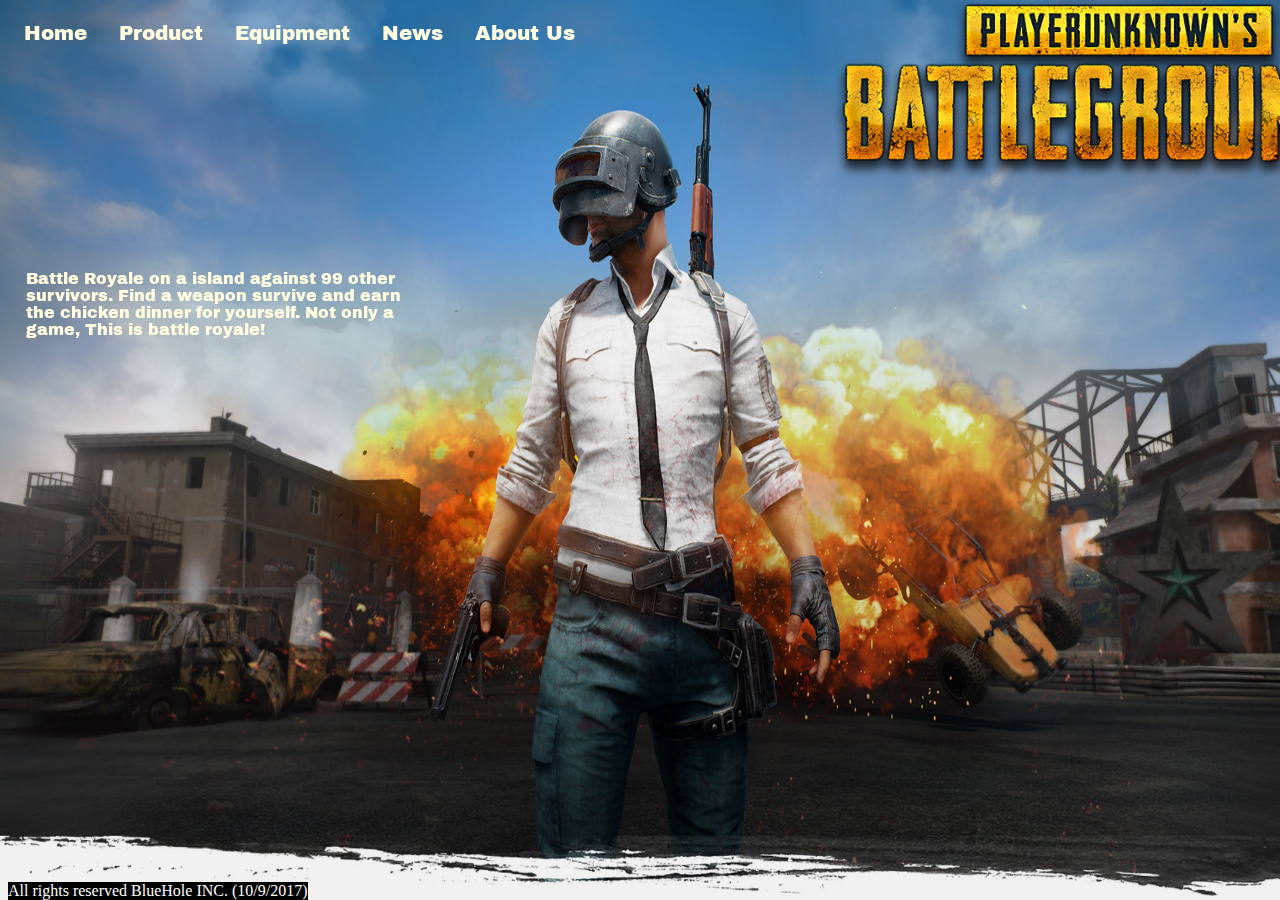
<file: index.html>
<!DOCTYPE html>
<html>
<head>
<link rel="shortcut icon" href="bilder/P99.ico" type="favicon/ico" />
<meta charset="utf-8">
<meta name="viewport" content="width=device-width, initial-scale=1.0">
<link href="https://fonts.googleapis.com/css?family=Archivo+Black" rel="stylesheet">
<title>Winner winner, chicken dinner</title>
<link href="css/custom.css" rel="stylesheet">
</head>
<body>
<!-- Bakgrunns bilde -->
<img src="bilder/bakgrunn.jpg" class="bg" alt="Error picture not found.">
<div class="navtop" id="myTopnav">
  <a href="index.html">Home</a>
  <a href="produkt.html">Product</a>
  <a href="Utstyr.html">Equipment</a>
  <a href="Nyheter.html">News</a>
  <a href="Omoss.html">About Us</a>
</div>
<div class="textleft">
Battle Royale on a island against 99 other survivors.
Find a weapon survive and earn the chicken dinner for yourself.
Not only a game, This is battle royale!
</div>
<!-- Playersunknown's Battlegrounds bilde  og bluehole-->
<div class="logo">
<img src="bilder/logo1.png" alt="Error picture not found.">
</div>
<div class="bluehole">
<img src="bilder/bluehole.png" alt="Error picture not found.">
</div>
<footer> All rights reserved BlueHole INC.  (10/9/2017)</footer>
</body>
</html>
</file>
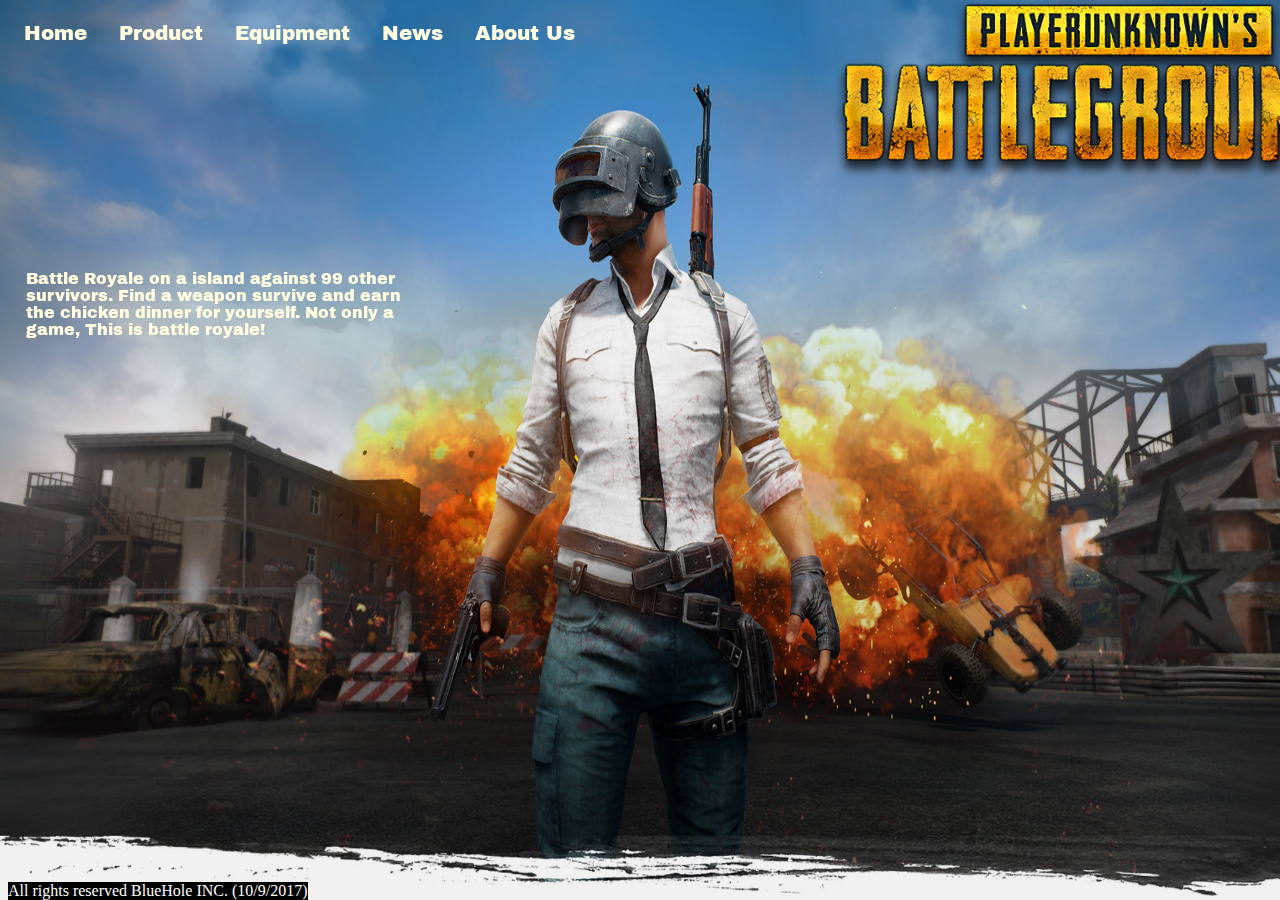
<file: Hjem.html>
<!DOCTYPE html>
<html>
<head>
<link rel="shortcut icon" href="bilder/P99.ico" type="favicon/ico" />
<meta charset="utf-8">
<meta name="viewport" content="width=device-width, initial-scale=1.0">
<link href="https://fonts.googleapis.com/css?family=Archivo+Black" rel="stylesheet">
<title>Winner winner, chicken dinner</title>
<link href="css/custom.css" rel="stylesheet">
</head>
<body>
<!-- Bakgrunns bilde -->
<img src="bilder/bakgrunn.jpg" class="bg" alt="Error picture not found.">
<div class="navtop" id="myTopnav">
  <a href="Hjem.html">Home</a>
  <a href="Produkt.html">Product</a>
  <a href="Utstyr.html">Equipment</a>
  <a href="Nyheter.html">News</a>
  <a href="Omoss.html">About Us</a>
</div>
<div class="textleft">
Battle Royale on a island against 99 other survivors.
Find a weapon survive and earn the chicken dinner for yourself.
Not only a game, This is battle royale!
</div>
<!-- Playersunknown's Battlegrounds bilde  og bluehole-->
<div class="logo">
<img src="bilder/logo1.png" alt="Error picture not found.">
</div>
<div class="bluehole">
<img src="bilder/bluehole.png" alt="Error picture not found.">
</div>
<footer> All rights reserved BlueHole INC.  (10/9/2017)</footer>
</body>
</html>
</file>
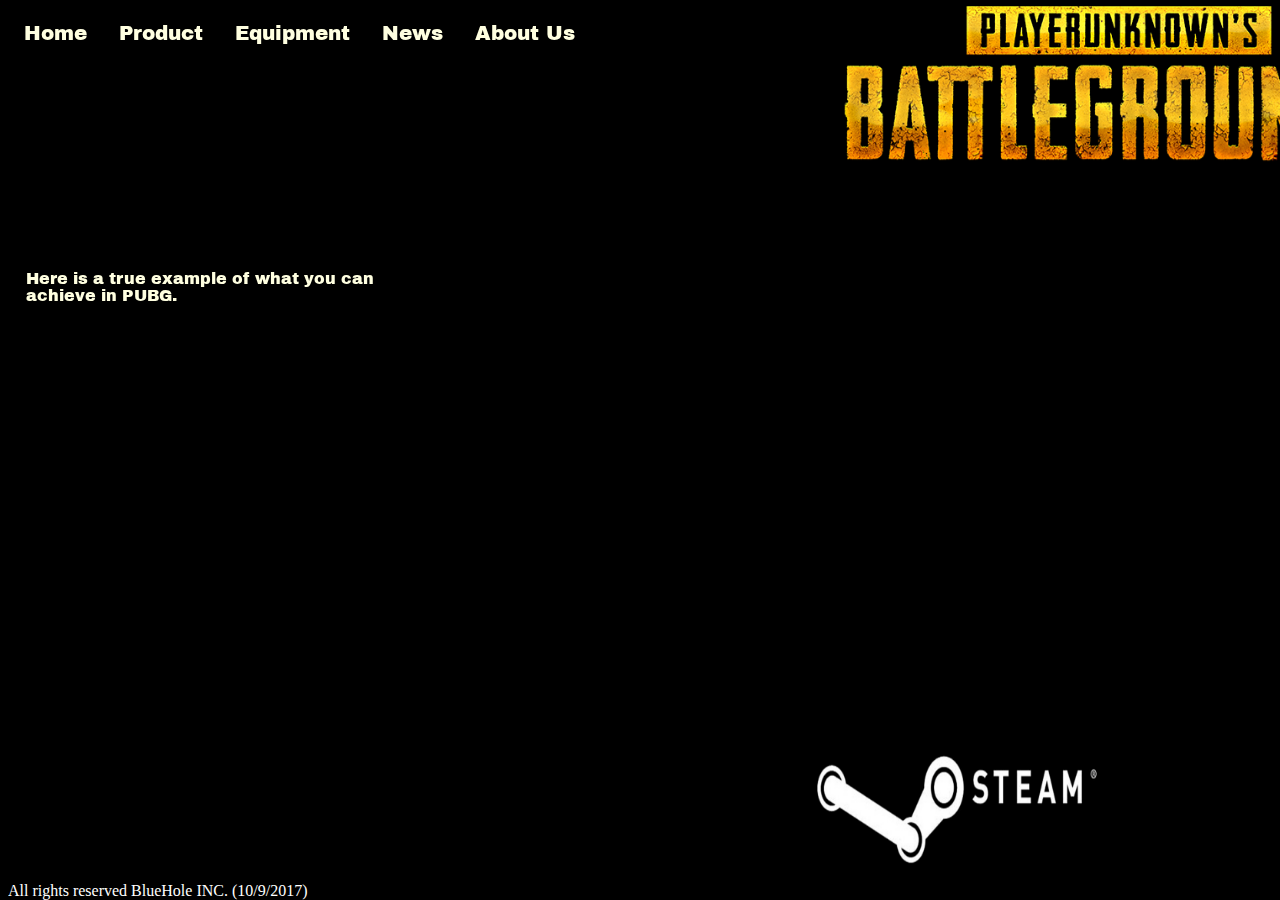
<file: produkt.html>
<!DOCTYPE html>
<html>
<head>
<meta charset="utf-8">
<meta name="viewport" content="width=device-width, initial-scale=1.0">
<link href="https://fonts.googleapis.com/css?family=Archivo+Black" rel="stylesheet">
<link rel="shortcut icon" href="bilder/P99.ico" type="favicon/ico" />
<link href="css/custom.css" rel="stylesheet">
<title>Winner winner, chicken dinner</title>
</head>
<body>
<div class="navtop" id="myTopnav">
  <a href="index.html">Home</a>
  <a href="produkt.html">Product</a>
  <a href="Utstyr.html">Equipment</a>
  <a href="Nyheter.html">News</a>
  <a href="Omoss.html">About Us</a>
</div>
<div class="logo">
<img src="bilder/logo1.png" alt="Error picture not found.">
</div>
<div class="textleft">
Here is a true example of what you can achieve in PUBG.
</div>
<div class ="steam">
<a href="http://store.steampowered.com/app/578080/PLAYERUNKNOWNS_BATTLEGROUNDS/"><img src="bilder/buynow.png" alt="Error picture not found.">
</div>
</body>
<div class="video-background">
<div class="video-foreground">
<iframe src="https://www.youtube.com/embed/ODWCbu_cuqk?&controls=0&showinfo=0&rel=0&autoplay=1&mute=1&loop=1&playlist=ODWCbu_cuqk" frameborder="0" allowfullscreen></iframe>
</div>
</div>
<footer> All rights reserved BlueHole INC.  (10/9/2017)</footer>
</body>
</html>
</file>
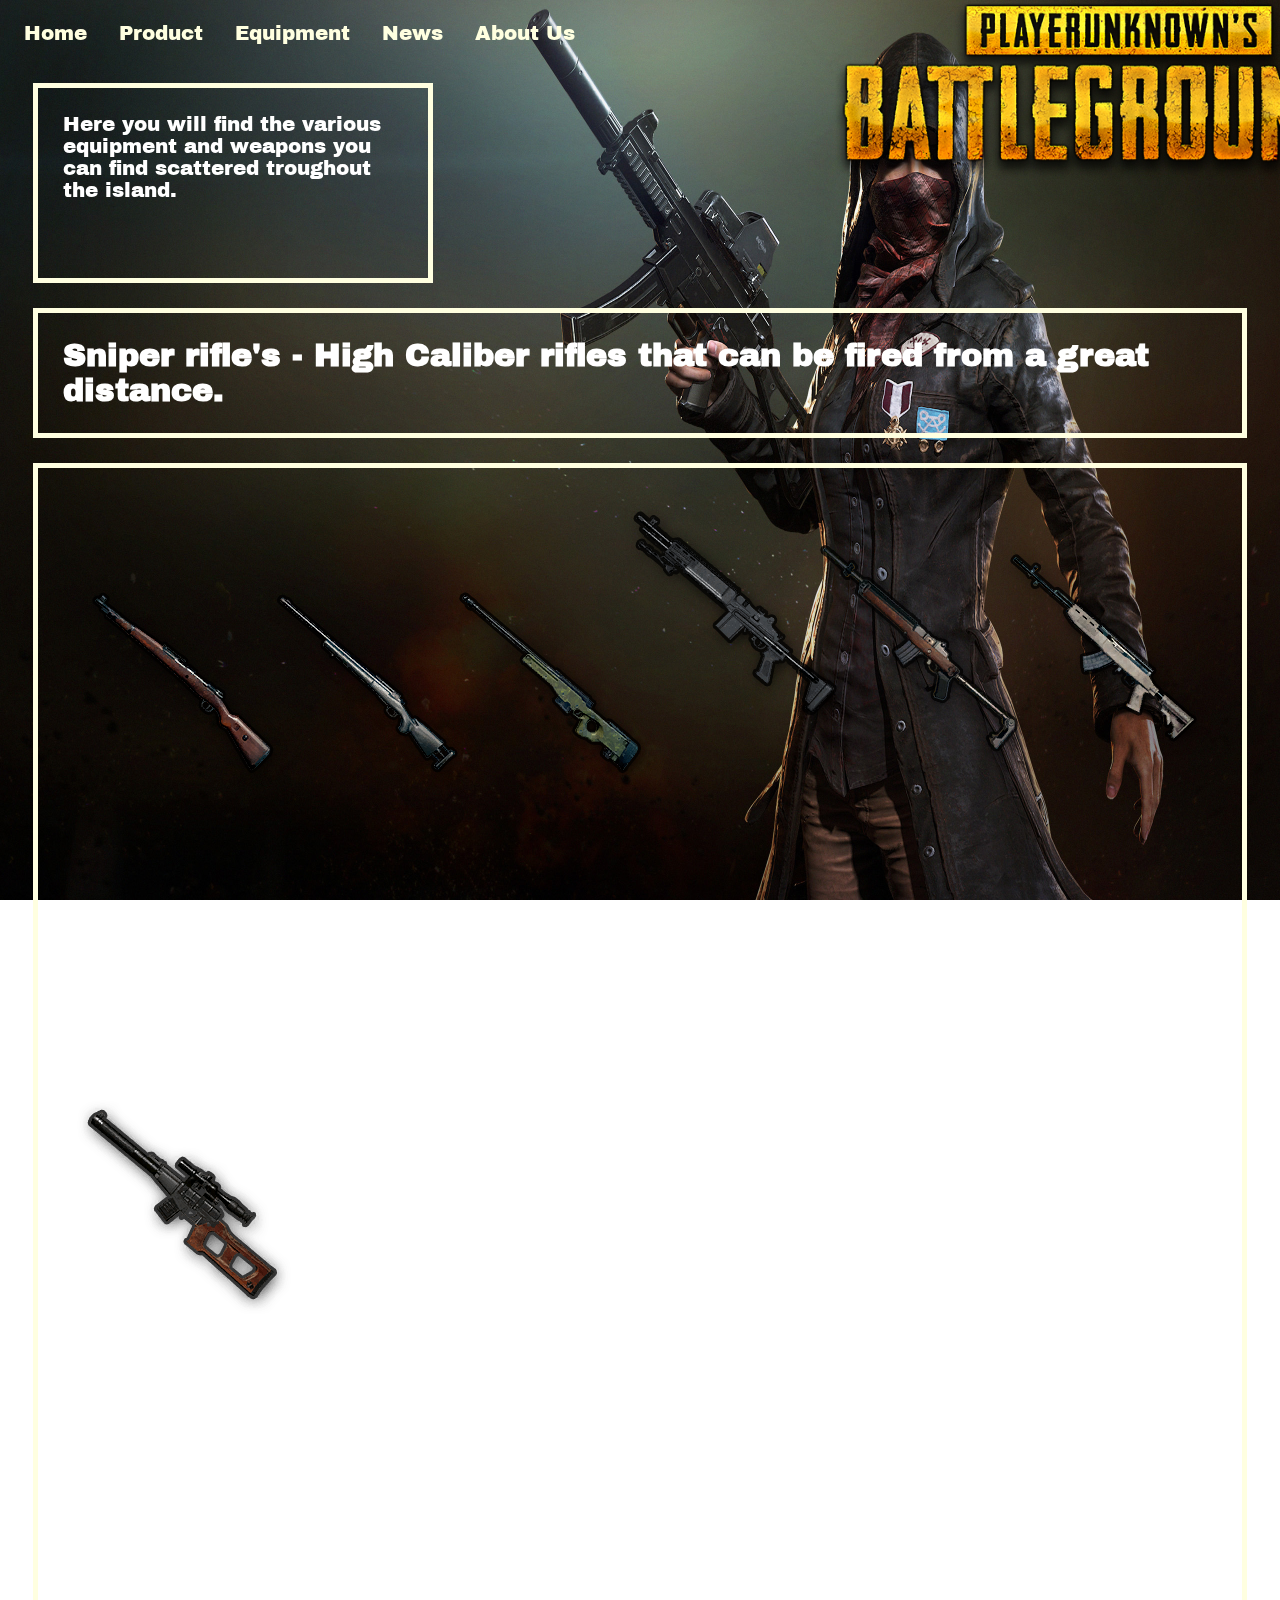
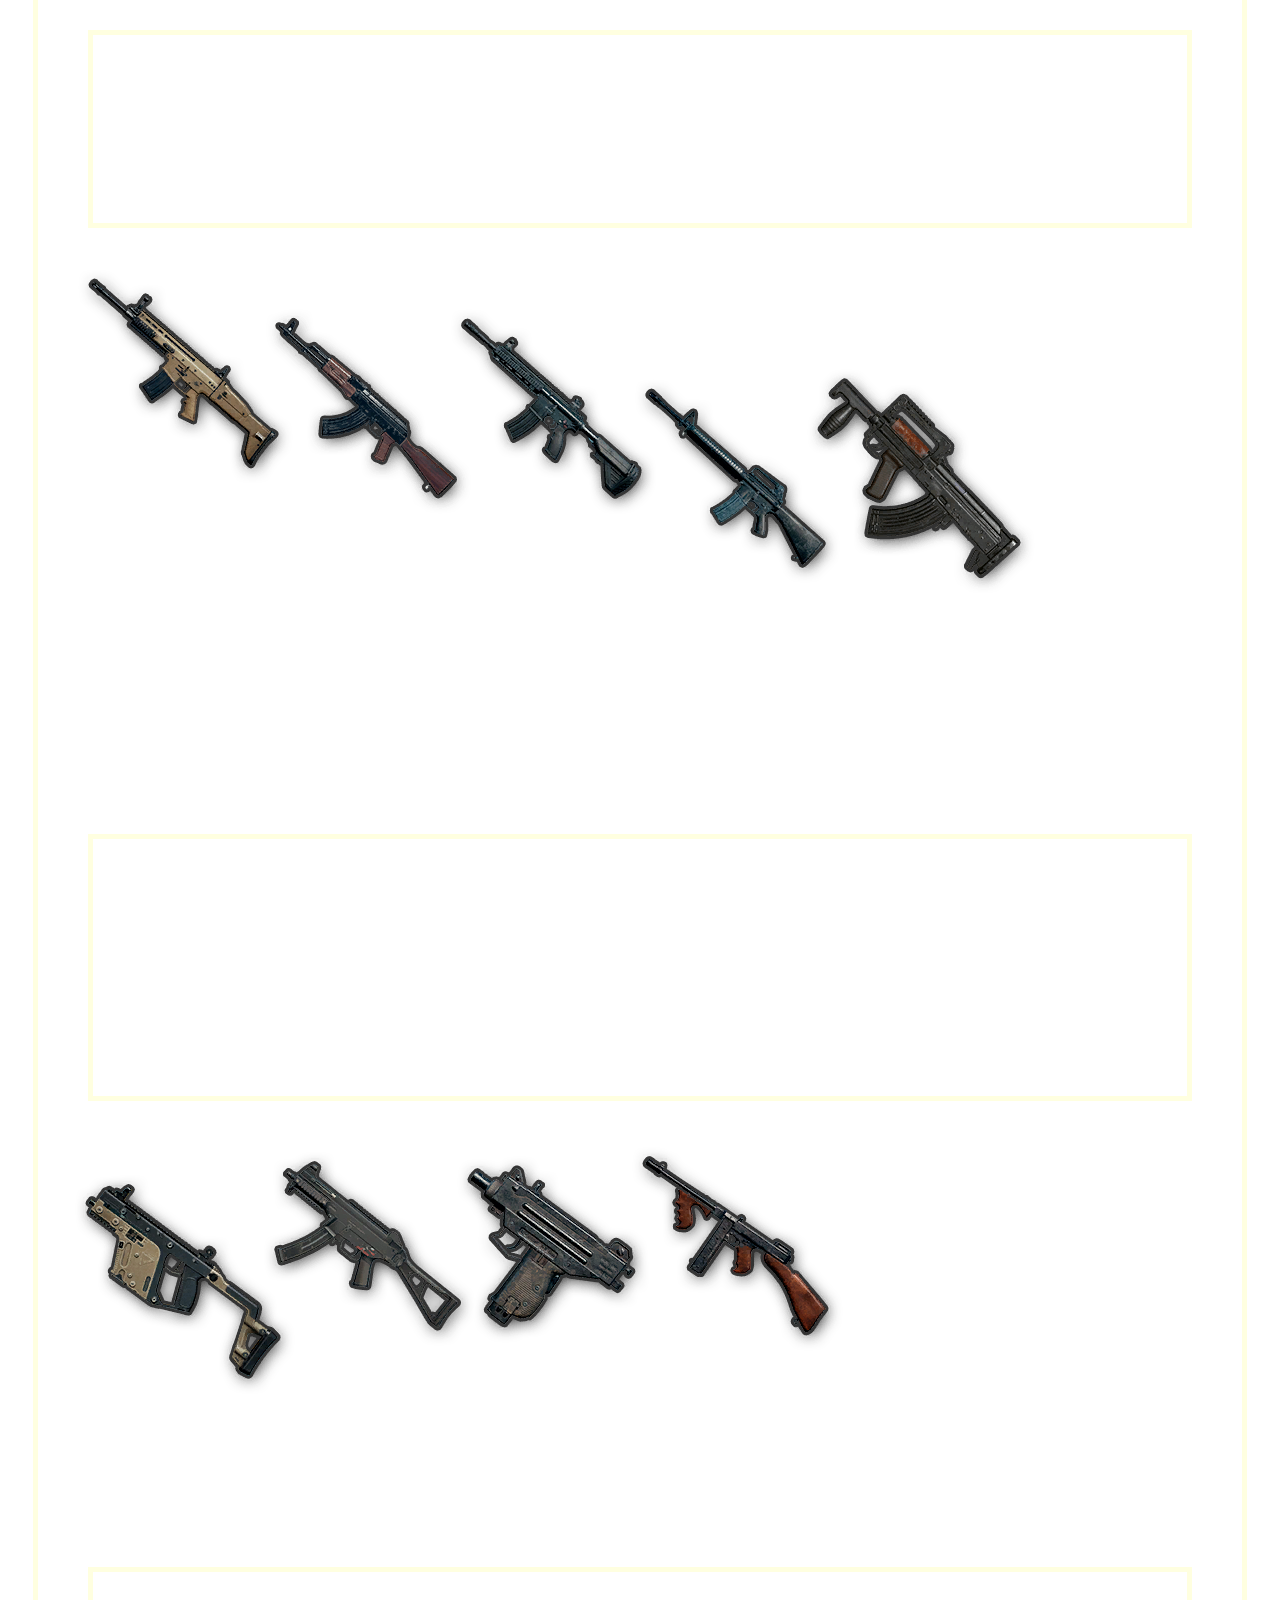
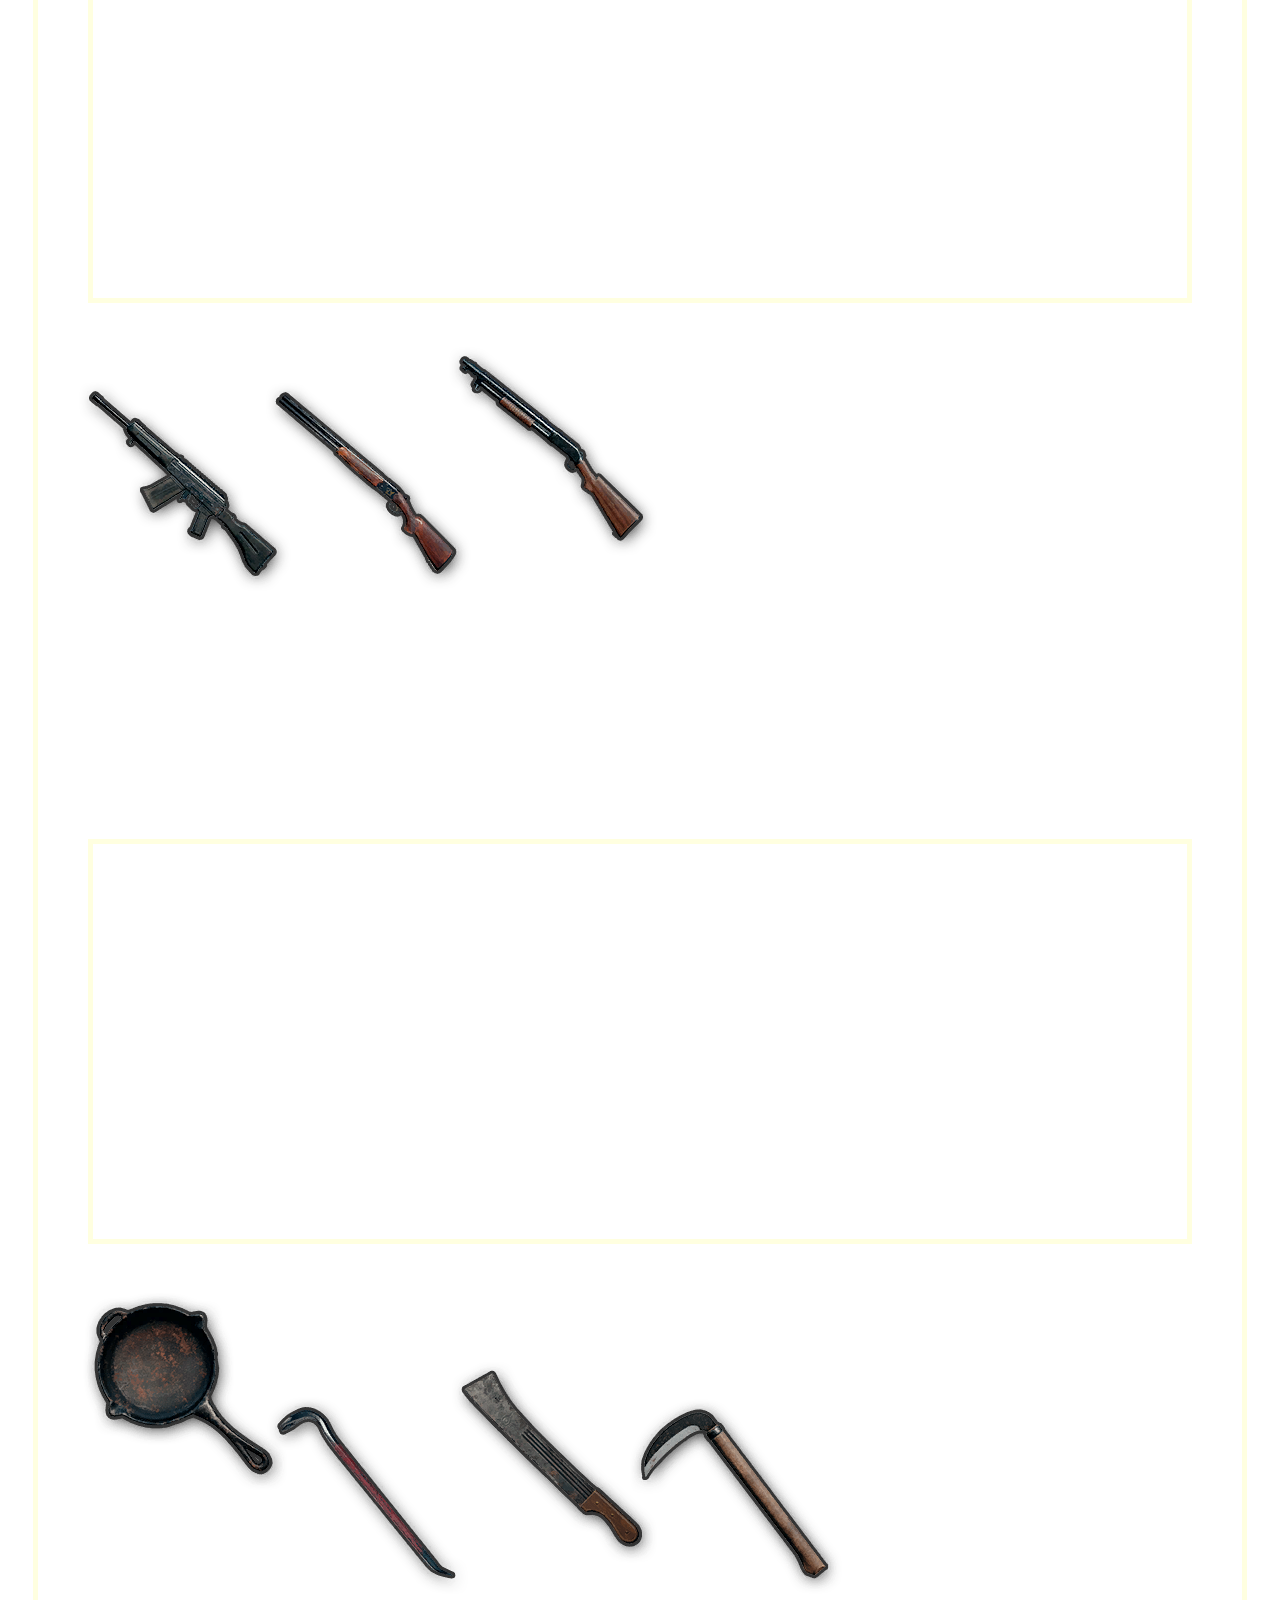
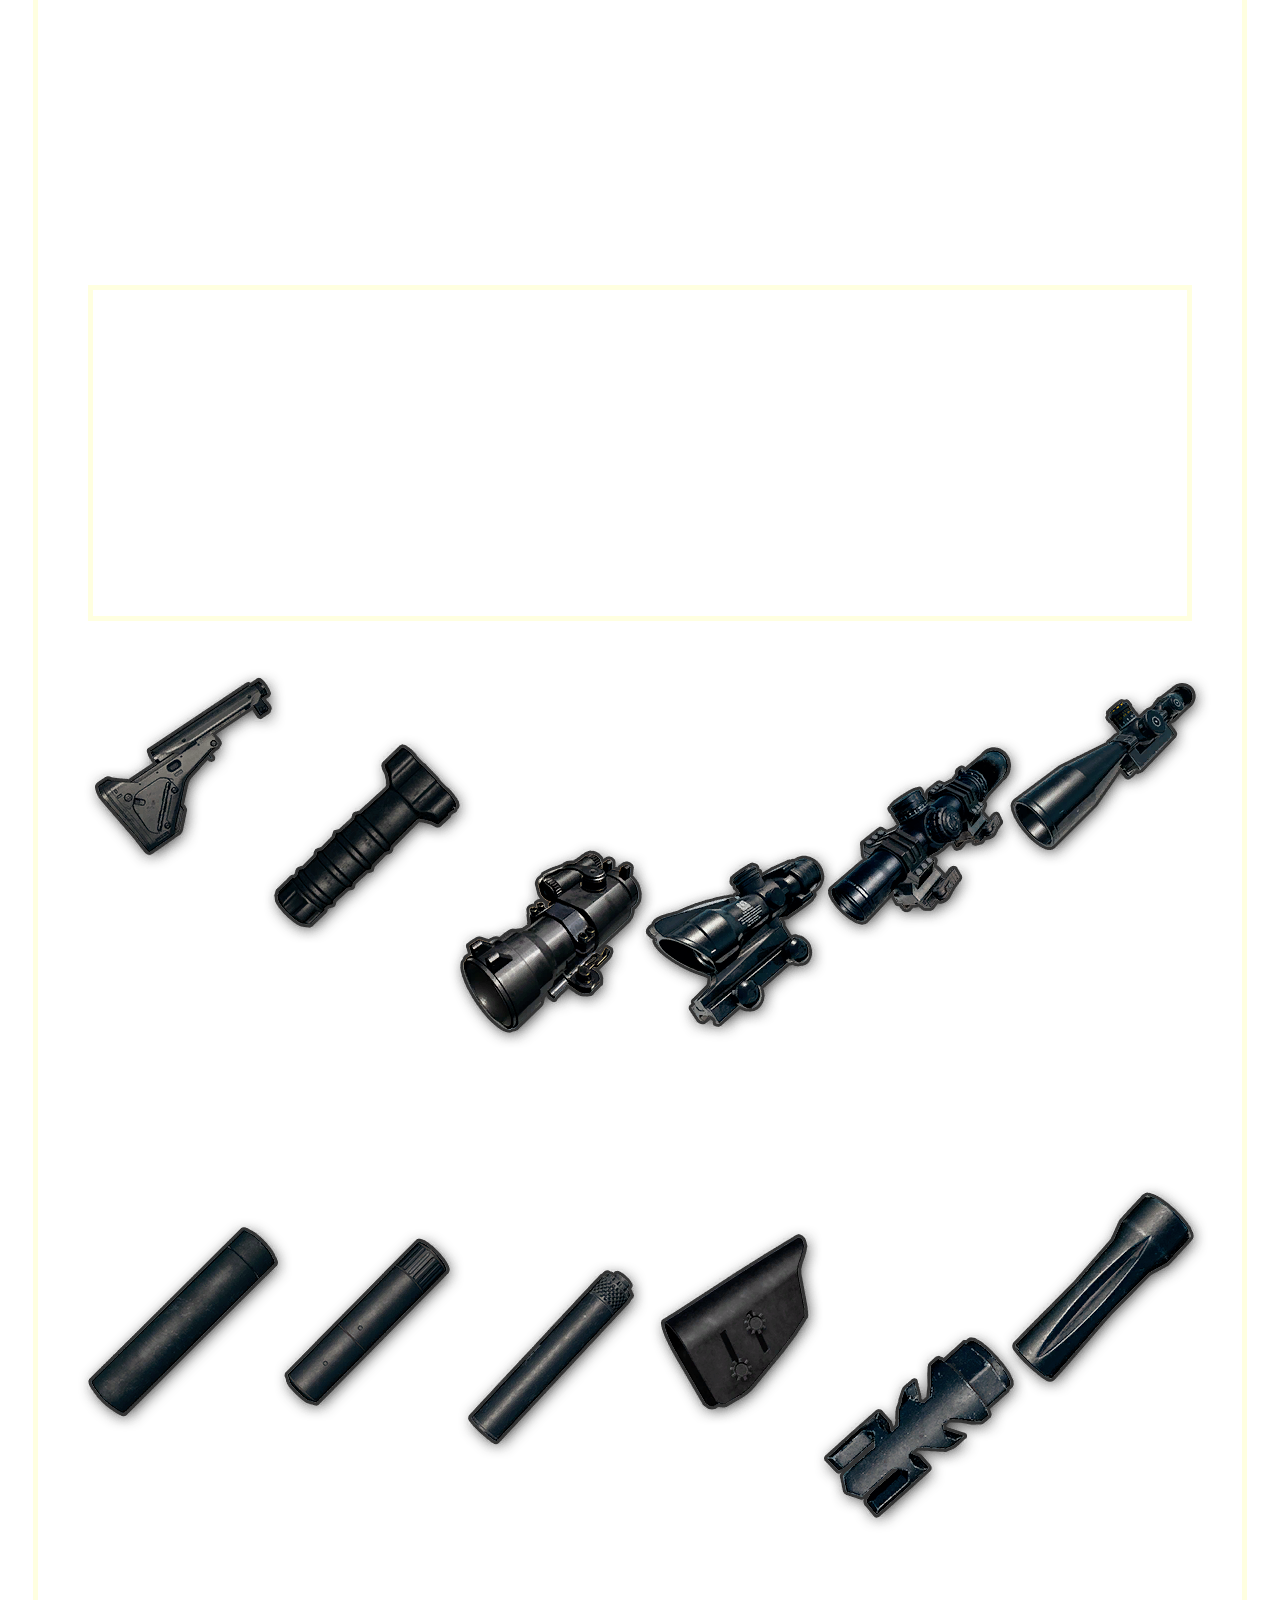
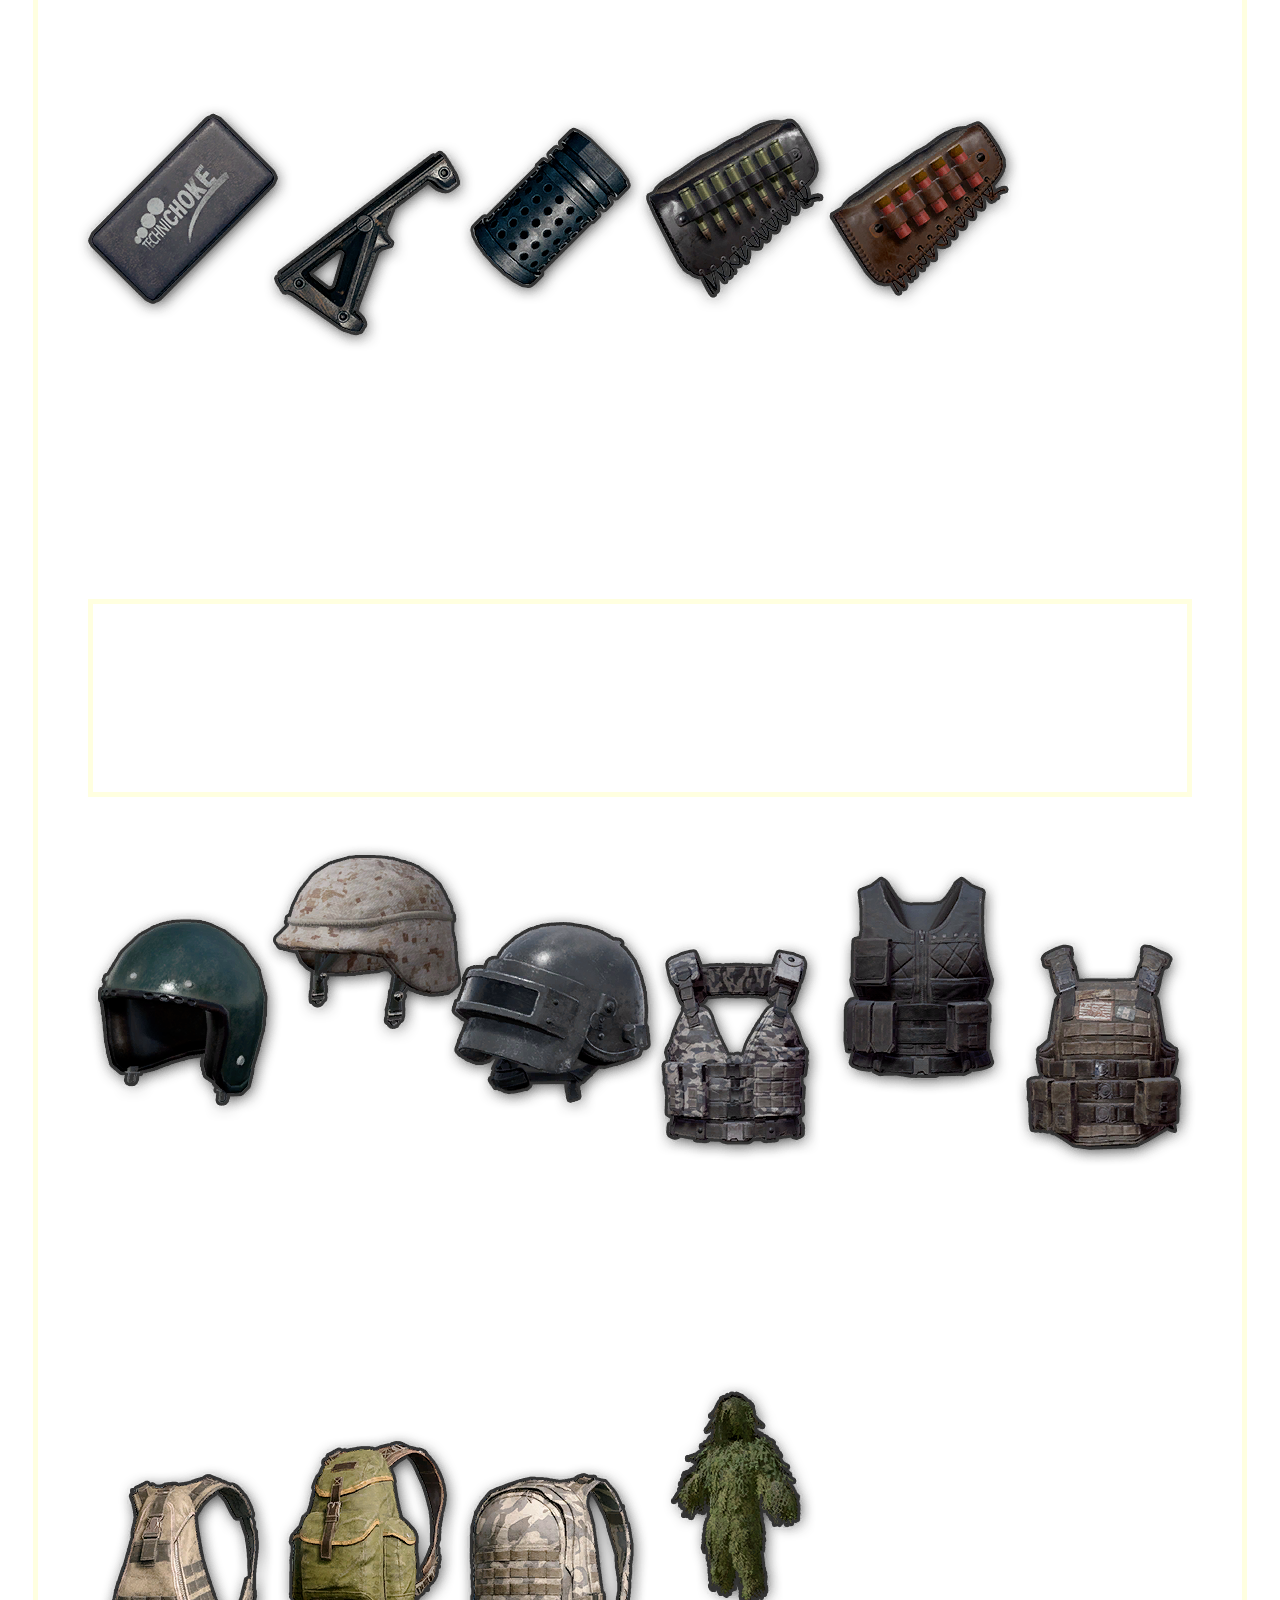
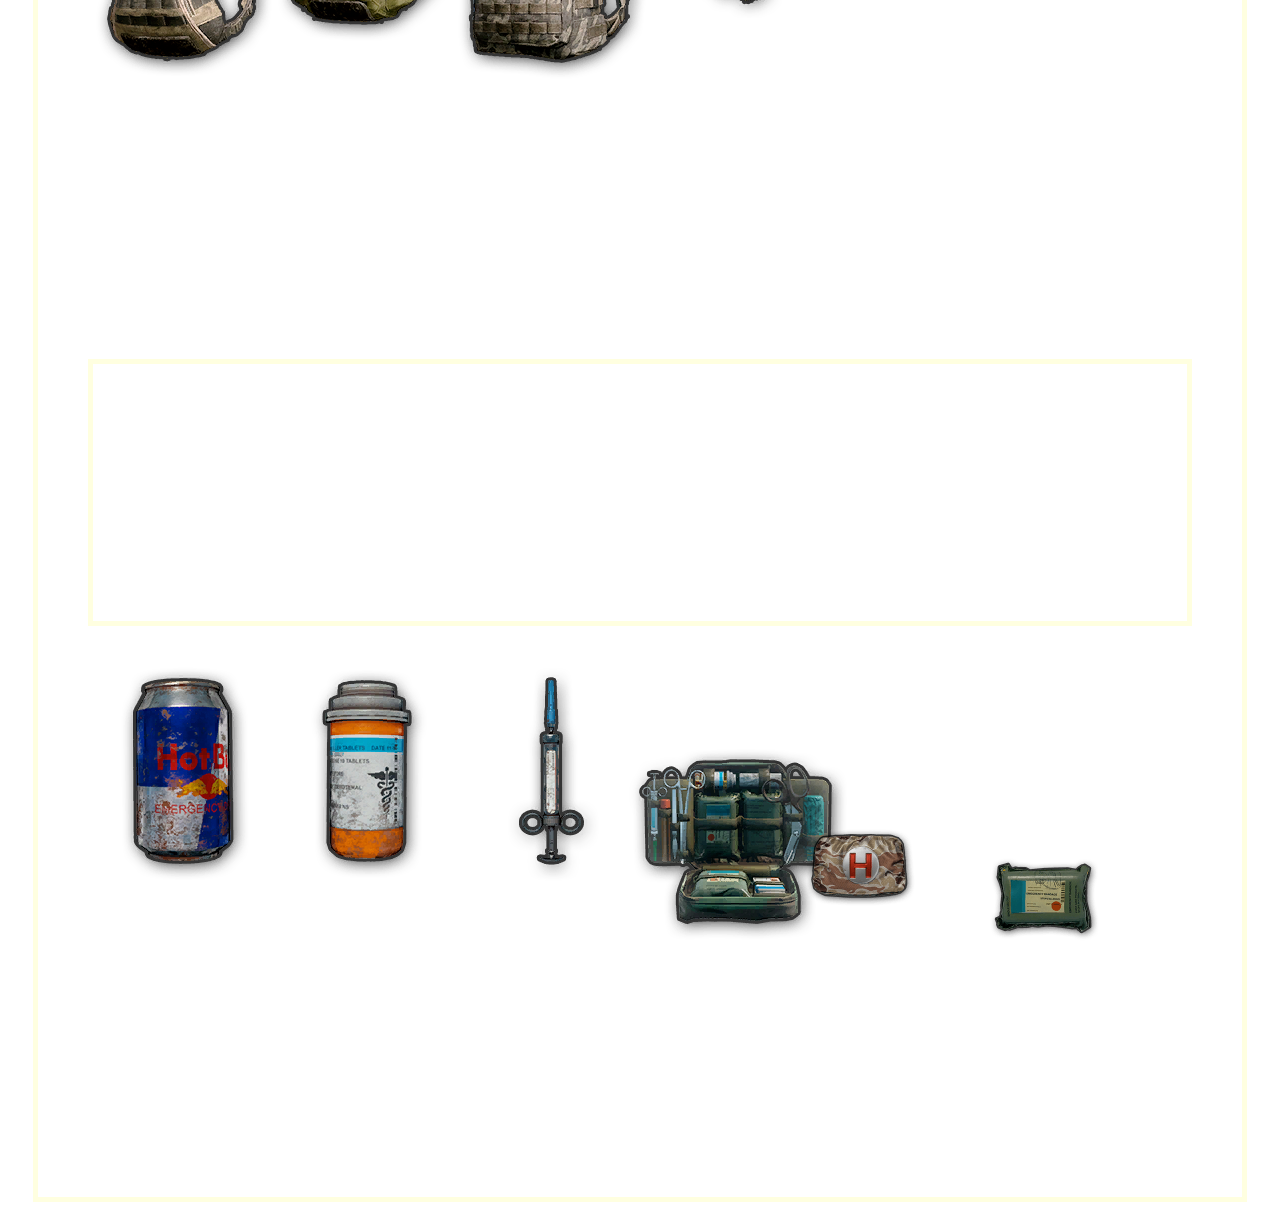
<file: Utstyr.html>
<!DOCTYPE html>
<html>
<head>
<link rel="shortcut icon" href="bilder/P99.ico" type="favicon/ico" />
<meta charset="utf-8">
<meta name="viewport" content="width=device-width, initial-scale=1.0">
<link href="https://fonts.googleapis.com/css?family=Archivo+Black" rel="stylesheet">
<title>Winner winner, chicken dinner</title>
<link href="css/custom.css" rel="stylesheet">
</head>
<body>
<img src="bilder/utstyr.jpg" class="bg">
<section>
<div class="navtop" id="myTopnav">
  <a href="index.html">Home</a>
  <a href="produkt.html">Product</a>
  <a href="Utstyr.html">Equipment</a>
  <a href="Nyheter.html">News</a>
  <a href="Omoss.html">About Us</a>
</div>
<!-- Playersunknown's Battlegrounds bilde -->
<div class="logo">
<img src="bilder/logo1.png">
</div>
<div>
<div class="textfront">
Here you will find the various equipment and weapons you can find scattered troughout the island.
</div>
<h1>Sniper rifle's - High Caliber rifles that can be fired from a great distance.<h1>
<div>
<div class="equipment">
  <img src="bilder/kar.png" alt="Avatar" class="imageequipment">
    <p>Kar98, bolt action rifle using 7.62 rounds</p>
</div>
<div class="equipment">
  <img src="bilder/m24.png" alt="Avatar" class="imageequipment">
    <p>m24, great sniper using 7.62 rounds.</p>
</div>
<div class="equipment">
  <img src="bilder/awm.png" alt="Avatar" class="imageequipment">
    <p>AWM, Extreme damage using 50cal rounds.</p>
</div>
<div class="equipment">
  <img src="bilder/mk14.png" alt="Avatar" class="imageequipment">
    <p>mk14, semi or fully automatic sniper, using 7.62 rounds</p>
</div>
<div class="equipment">
  <img src="bilder/mini14.png" alt="Avatar" class="imageequipment">
    <p>Mini14, semi-automatic sniper, using 5.56 rounds</p>
</div>
<div class="equipment">
  <img src="bilder/sks.png" alt="Avatar" class="imageequipment">
    <p>SKS, semi-automatic sniper using 7.62 rounds.</p>
</div>
<div class="equipment">
  <img src="bilder/vss.png" alt="Avatar" class="imageequipment">
    <p>VSS, fully supressed sniper using 9mm rounds.</p>
</div>
<h1>Assault Rifles (AR) - Mid range rifles with high caliber.</h1>
<div class="equipment">
  <img src="bilder/scar.png" alt="Avatar" class="imageequipment">
    <p>Scar, Suitable for both close and mid range combat.</p>
</div>
<div class="equipment">
  <img src="bilder/akm.png" alt="Avatar" class="imageequipment">
    <p>AKM, Once you go russian you never go back.</p>
</div>
<div class="equipment">
  <img src="bilder/m416.png" alt="Avatar" class="imageequipment">
    <p>M416, Eighter Fully automatic or single fire AR.</p>
</div>
<div class="equipment">
  <img src="bilder/m16.png" alt="Avatar" class="imageequipment">
    <p>m16, Burst or single fire weapon.</p>
</div>
<div class="equipment">
  <img src="bilder/groza.png" alt="Avatar" class="imageequipment">
    <p>Groza, Only found in airdrops</p>
</div>
<h1>Sub machine gun's (SMG) - Fast firing weapons that is deadly close up.</h1>
<div class="equipment">
  <img src="bilder/vector.png" alt="Avatar" class="imageequipment">
    <p>Vector, SMG</p>
</div>
<div class="equipment">
  <img src="bilder/ump.png" alt="Avatar" class="imageequipment">
    <p>UMP, decent SMG.</p>
</div>
<div class="equipment">
  <img src="bilder/micro.png" alt="Avatar" class="imageequipment">
    <p>Micro-uzi, Ganstah style.</p>
</div>
<div class="equipment">
  <img src="bilder/tommygun.png" alt="Avatar" class="imageequipment">
    <p>Tommygun, Mafia style.</p>
</div>
<h1>Shotgun's - Extremly dangerous close combat weapons, Really usefull in earlygame while looting.</h1>
<div class="equipment">
  <img src="bilder/saiga.png" alt="Avatar" class="imageequipment">
    <p>Saiga 12k, Fully automatic shotgun.</p>
</div>
<div class="equipment">
  <img src="bilder/dbshotgun.png" alt="Avatar" class="imageequipment">
    <p>Double-barreled shotgun, FAST fire.</p>
</div>
<div class="equipment">
  <img src="bilder/pump.png" alt="Avatar" class="imageequipment">
    <p>Pump-action Shotgun, GO GET EM.</p>
</div>
<h1>Melee weapons - Explains itself the most useless weapons inthe game but hey! The Pan can take a bullet or two.</h1>
<div class="equipment">
  <img src="bilder/pan.png" alt="Avatar" class="imageequipment">
    <p>Pan, Deflects bullets and has a really nice cloink sound.</p>
</div>
<div class="equipment">
  <img src="bilder/crow.png" alt="Avatar" class="imageequipment">
    <p>Crowbar, Can we go half-life up in here?</p>
</div>
<div class="equipment">
  <img src="bilder/machete.png" alt="Avatar" class="imageequipment">
    <p>Machete, can you be the next Jason Vorhees?</p>
</div>
<div class="equipment">
  <img src="bilder/sickle.png" alt="Avatar" class="imageequipment">
    <p>Sickle, Can you be the grim reaper?</p>
</div>
<h1>Attachments - Customize your weapons to the fullest! for less recoil and more accurate weapons</h1>
<div>
<div class="equipment">
  <img src="bilder/tacticals.png" alt="Avatar" class="imageequipment">
    <p>Tactical stock for the M4A1, reduces recoil.</p>
</div>
<div class="equipment">
  <img src="bilder/tactical.png" alt="Avatar" class="imageequipment">
    <p>Tactical foregrip for less recoil.</p>
</div>
<div class="equipment">
  <img src="bilder/2x.png" alt="Avatar" class="imageequipment">
    <p>2x scope</p>
</div>
<div class="equipment">
  <img src="bilder/4x.png" alt="Avatar" class="imageequipment">
    <p>4x scope, </p>
</div>
<div class="equipment">
  <img src="bilder/8x.png" alt="Avatar" class="imageequipment">
    <p>8x scope, A far sight scope</p>
</div>
<div class="equipment">
  <img src="bilder/15x.png" alt="Avatar" class="imageequipment">
    <p>15x scope, Longest range scope in the game!</p>
</div>
<div class="equipment">
  <img src="bilder/silencersr.png" alt="Avatar" class="imageequipment">
    <p>Silencer for sniper, Be a hunter!</p>
</div>
<div class="equipment">
  <img src="bilder/silencerar.png" alt="Avatar" class="imageequipment">
    <p>Supressor for Assault rifle, Be invicible!</p>
</div>
<div class="equipment">
  <img src="bilder/supressorpistol.png" alt="Avatar" class="imageequipment">
    <p>Supressor for pistol, Be invicible</p>
</div>
<div class="equipment">
  <img src="bilder/cheekpad.png" alt="Avatar" class="imageequipment">
    <p>Cheekpad for sniper, reduce recoil.</p>
</div>
<div class="equipment">
  <img src="bilder/muzzle.png" alt="Avatar" class="imageequipment">
    <p>Compensator for AR</p>
</div>
<div class="equipment">
  <img src="bilder/fhsr.png" alt="Avatar" class="imageequipment">
    <p>Flash hider for sniper, Hides your muzzleflash.</p>
</div>
<div class="equipment">
  <img src="bilder/choke.png" alt="Avatar" class="imageequipment">
    <p>Bullet choke for shotguns, shoot further!</p>
</div>
<div class="equipment">
  <img src="bilder/agrip.png" alt="Avatar" class="imageequipment">
    <p>Angeled grip for better accuracy.</p>
</div>
<div class="equipment">
  <img src="bilder/compsnip.png" alt="Avatar" class="imageequipment">
    <p>Compensator for sniper, Better accuracy.</p>
</div>
<div class="equipment">
  <img src="bilder/bulletkar.png" alt="Avatar" class="imageequipment">
    <p>Bullet loops for kar, Faster reload.</p>
</div>
<div class="equipment">
  <img src="bilder/bulletshotgun.png" alt="Avatar" class="imageequipment">
    <p>Bullet loops for shotgun, Faster reload.</p>
</div>
<h1>Armor - Protect yourself with the finest of the island armor.</h1>
<div class="equipment">
  <img src="bilder/head1.png" alt="Avatar" class="imageequipment">
    <p>Motorcycle helmet, Only use is bike driving.</p>
</div>
<div class="equipment">
  <img src="bilder/head2.png" alt="Avatar" class="imageequipment">
    <p>Military helmet, the seccond best helmet in the game.</p>
</div>
<div class="equipment">
  <img src="bilder/head3.png" alt="Avatar" class="imageequipment">
    <p>Military helmet, take on those bullets!</p>
</div>
<div class="equipment">
  <img src="bilder/body1.png" alt="Avatar" class="imageequipment">
    <p>The worst west in the game.</p>
</div>
<div class="equipment">
  <img src="bilder/body2.png" alt="Avatar" class="imageequipment">
    <p>Police Vest, seccond best armor in the game.</p>
</div>
<div class="equipment">
  <img src="bilder/body3.png" alt="Avatar" class="imageequipment">
    <p>Military armor, become a tank!</p>
</div>
<div class="equipment">
  <img src="bilder/back1.png" alt="Avatar" class="imageequipment">
    <p>The smallest backpack in the game.</p>
</div>
<div class="equipment">
  <img src="bilder/back2.png" alt="Avatar" class="imageequipment">
    <p>The seccond biggest backpack in the game.</p>
</div>
<div class="equipment">
  <img src="bilder/back3.png" alt="Avatar" class="imageequipment">
    <p>The biggest backpack in the game.</p>
</div>
<div class="equipment">
  <img src="bilder/ghillie.png" alt="Avatar" class="imageequipment">
    <p>Become a Cameleon with the ghillie suit! only found in airdrops.</p>
</div>
<h1>Medication - If you get wounded you need stims and medpacks here you have em!</h1>
<div class="equipment">
  <img src="bilder/energy.png" alt="Avatar" class="imageequipment">
    <p>Drink a redbull(Bedbull) to gain a portion of your energy.</p>
</div>
<div class="equipment">
  <img src="bilder/painkiller.png" alt="Avatar" class="imageequipment">
    <p>Use painkillers to gain a half energy boost.</p>
</div>
<div class="equipment">
  <img src="bilder/syringe.png" alt="Avatar" class="imageequipment">
    <p>Use this Adrenaline syringe to gain full energy</p>
</div>
<div class="equipment">
  <img src="bilder/medkit.png" alt="Avatar" class="imageequipment">
    <p>Use med-kit to gain full HP.</p>
</div>
<div class="equipment">
  <img src="bilder/firstaid.png" alt="Avatar" class="imageequipment">
    <p>Use this first-aid kit to gain alot of health.</p>
</div>
<div class="equipment">
  <img src="bilder/bandage.png" alt="Avatar" class="imageequipment">
    <div class="text">Bandage, Use this to cover your wounds.</div>
</div>
</body>
</html>
</file>
<file: css/custom.css>
@media(max-width:768px) {
    header {
        min-height: 100%;
    }

        /*Bakgrunns bilde til sider */
        img.bg {
            /* for å fylle bakrunn */
            min-height: 100%;
            min-width: 100%;
            z-index:-100;
            
            /* scale på bildet */
            width: 100%;
            height: auto;
            
            /* possisjon */
            position: fixed;
            top: 0;
            left: 0;
        }
        
        .logo img{
            position: relative;
            width: 50%;
            height: 40%;
            left: 0%;
            top: 70%;
            z-index: -1;

        }

        .bluehole {
            width: 30%;
            height: 30%;
            bottom: 100%;
        }
        .equipment {
            width: 100%;
            position: relative;
        }

        .imageequipment {
            display: block;
            float: left;
            cursor: pointer;
            z-index: 0;
            position: relative;
            overflow: hidden;
        }    

        .steam img {
            position: absolute;
            height: 20%;
            width: 30%;
            float: right;
            left: 60%;
            top: 80%;
            

        }
    }

/*Header til sidene*/
.bg {
    width:100%;
    height:100%;
    position: fixed;
    left:0;
    top:0;
    z-index: -99;
}	
.header {
  z-index: 50;
  position: relative;
}
.header h1, .header h2 {
	color: black;
    font-family: 'Archivo Black', sans-serif;
	text-align: middle;
	margin-top: -20px;
	margin-left: -7px;
    z-index: 4;
}

.header h1 {
	font-size: 85px;
	font-weight: 700;
	font-family: 'Archivo Black', sans-serif;
}

.header h2 {
	font-size: 85px;
	font-weight: 400;
	font-family: 'Archivo Black', sans-serif;
    width: 300px;}

.logo img {
    position: absolute;
    height: 20%;
    left: 65%;
    top: 0%;
    z-index: 15;
 }

 .steam img {
    position: absolute;
    height: 20%;
    width: 30%;
    float: right;
    left: 60%;
    top: 80%;

 }

 .bluehole img {
    position: absolute;
    height: 100%;
    width: 100%;
    top: 0%;
    right: 100%;


 }

/*Navigasjons bar /*

/* gjør baren transparent */
.navtop {
    background-color: transparent;
    overflow: hidden;
    top:0;
}

/* for og endre teksten i baren */
.navtop a {
    float: left;
    display: block;
    color: lightyellow;
    text-align: center;
    padding: 14px 16px;
    text-decoration: none;
    font-size: 20px;
    font-family: 'Archivo Black', sans-serif;
    top:0;
    z-index: 1;
    
}

/* for å bytte farge når man har musen over tekst */
.navtop a:hover {
    background-color: #ddd;
    color: yellow;
}

/* gi farge til link */
.navtop a.active {
    background-color: #ADFF2F;
    color: lightyellow;
}

/*Header Fonts*/
h1 {
    font-family: 'Archivo Black', sans-serif;
    color: white;
    border: 5px solid lightyellow;
    padding: 25px;
    margin: 25px;

}

h2 {
    font-family: 'Archivo Black', sans-serif;
    color:white;
    border: 5px solid lightyellow;
    padding: 25px;
    margin: 25px;
}


  /*Center frontside tekst*/
.textfront {
    font-family: 'Archivo Black', sans-serif; 
    height: 200px;
    width: 400px;
    font-size: 20px;
    color: white;
    border: 5px solid lightyellow;
    padding: 25px;
    margin: 25px;
}

  /*Tekst Hjem*/
.textleft {
    font-family: 'Archivo Black', sans-serif; 
    min-height: 10%;
    max-width: 30%;
    background: transparent;
    color: lightyellow;

    position: fixed;
    top: 30%;
    left: 2%;
   

}

 
table, th, td {
    border: 2px solid black;
    border-collapse: collapse;
    padding: 0px;
    text-align: left;
    border-spacing: 1px;
    color: black;
    background-color: white;
    opacity: 0.8;

}

footer {
  position: absolute;
  bottom: 0;
  color:white;
  background-color: black;
}

  /*Tekst news*/
.textnews {
    font-family: 'Archivo Black', sans-serif; 
    height: 200px;
    width: 400px;
    background: transparent;
    color: lightyellow;

    position: fixed;
    top: 30%;
    left: 11%;
    margin-top: -100px;
    margin-left: -200px;

}

  /*Tekst news*/
.textnews2 {
    font-family: 'Archivo Black', sans-serif; 
    height: 200px;
    width: 400px;
    background: transparent;
    color: lightyellow;

    position: fixed;
    top: 30%;
    left: 40%;
    margin-top: -100px;
    margin-left: -200px;

}

  /*Tekst about us*/
.textus {
    font-family: 'Archivo Black', sans-serif; 
    height: 200px;
    width: 400px;
    background: transparent;
    color: lightyellow;

    position: fixed;
    top: 30%;
    left: 11%;
    margin-top: -100px;
    margin-left: -200px;

}

  /*Tekst news*/
.textnews3 {
    font-family: 'Archivo Black', sans-serif; 
    height: 200px;
    width: 400px;
    background: transparent;
    color: lightyellow;

    position: fixed;
    top: 30%;
    left: 65%;
    margin-top: -100px;
    margin-left: -200px;

}

  /*Tekst news*/
.textnews4 {
    font-family: 'Archivo Black', sans-serif; 
    height: 200px;
    width: 400px;
    background: transparent;
    color: lightyellow;

    position: fixed;
    top: 30%;
    left: 89%;
    margin-top: -100px;
    margin-left: -200px;

}
 
ul {
    list-style-type: none;
    margin: 0;
    padding: 0;
    overflow: hidden;
    position: fixed;
    bottom: 0;
    left: 0;  
  
}

li {
    float: left;
}

li a {
    display: block;
    color: white;
    text-align: center;
    padding: 16px;
    text-decoration: none;
    position: bottom;
}

li a:hover {
    background-color: #111111;
}


/*Slideshow code*/





/*/////////////////Tooltip for equippment page//////////////////////*/

.equipment {
  position: relative;
  width: 15%;
  display: inline-block;
}

.imageequipment {
  display: inline-block;
  cursor: pointer;
  z-index: 0;
  position: relative;
}



.equipment:hover :not(img) {
  opacity: 1;
}

.equipment :not(img) {
    opacity: 0;
    position: relative;
    z-index: 1;
}

/*Video for productpage*/

* { box-sizing: border-box; }
.video-background {
  background: #000;
  position: fixed;
  top: 0; right: 0; bottom: 0; left: 0;
  z-index: -99;
}
.video-foreground, .video-background iframe {
  position: absolute;
  top: 0;
  left: 0;
  width: 100%;
  height: 100%;
  pointer-events: none;
}
#vidtop-content {
    top: 0;
    color: #fff;
}
.vid-info { position: absolute; top: 0; right: 0; width: 33%; background: rgba(0,0,0,0.3); color: #fff; padding: 1rem; font-family: Avenir, Helvetica, sans-serif; }
.vid-info h1 { font-size: 2rem; font-weight: 700; margin-top: 0; line-height: 1.2; }
.vid-info a { display: block; color: #fff; text-decoration: none; background: rgba(0,0,0,0.5); transition: .6s background; border-bottom: none; margin: 1rem auto; text-align: center; }
@media (min-aspect-ratio: 16/9) {
  .video-foreground { height: 300%; top: -100%; }
}
@media (max-aspect-ratio: 16/9) {
  .video-foreground { width: 300%; left: -100%; }
}
@media all and (max-width: 600px) {
.vid-info { width: 50%; padding: .5rem; }
.vid-info h1 { margin-bottom: .2rem; }
}
@media all and (max-width: 500px) {
.vid-info .acronym { display: none; }
}
/*END for video product site*/
</file>
